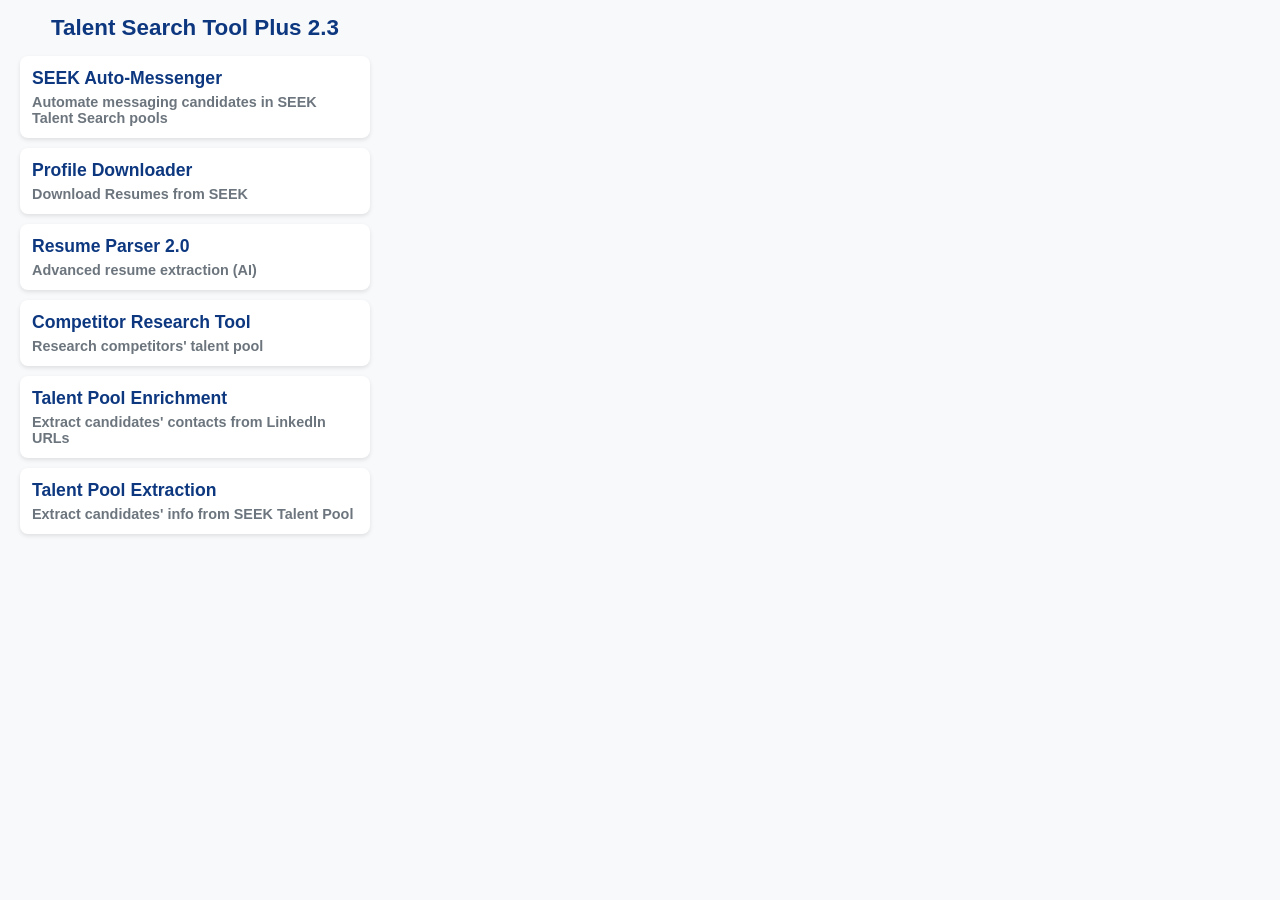
<file: index.html>
<!DOCTYPE html>
<html>

<head>
    <meta charset="UTF-8">
    <title>Talent Search Tool Plus 2.2</title>
    <link rel="stylesheet" href="style.css">
</head>

<body>
    <div id="landing-page">
        <h2>Talent Search Tool Plus 2.3</h2>

        <button class="tool-button" data-tool="auto-messenger">
            <h3>SEEK Auto-Messenger</h3>
            <p>Automate messaging candidates in SEEK Talent Search pools</p>
        </button>

        <button class="tool-button" data-tool="profile-downloader">
            <h3>Profile Downloader</h3>
            <p>Download Resumes from SEEK</p>
        </button>

        <button class="tool-button" id="resume-parser-2-button">
            <h3>Resume Parser 2.0</h3>
            <p>Advanced resume extraction (AI)</p>
        </button>

        <button class="tool-button" data-tool="competitor-research-tool">
            <h3>Competitor Research Tool</h3>
            <p>Research competitors' talent pool</p>
        </button>

        <button class="tool-button" data-tool="talent-pool-enrichment">
            <h3>Talent Pool Enrichment</h3>
            <p>Extract candidates' contacts from Linkedln URLs</p>
        </button>

        <button class="tool-button" data-tool="talent-pool-extraction">
            <h3>Talent Pool Extraction</h3>
            <p>Extract candidates' info from SEEK Talent Pool</p>
        </button>
    </div>

    <script src="navigation.js"></script>
</body>

</html>
</file>
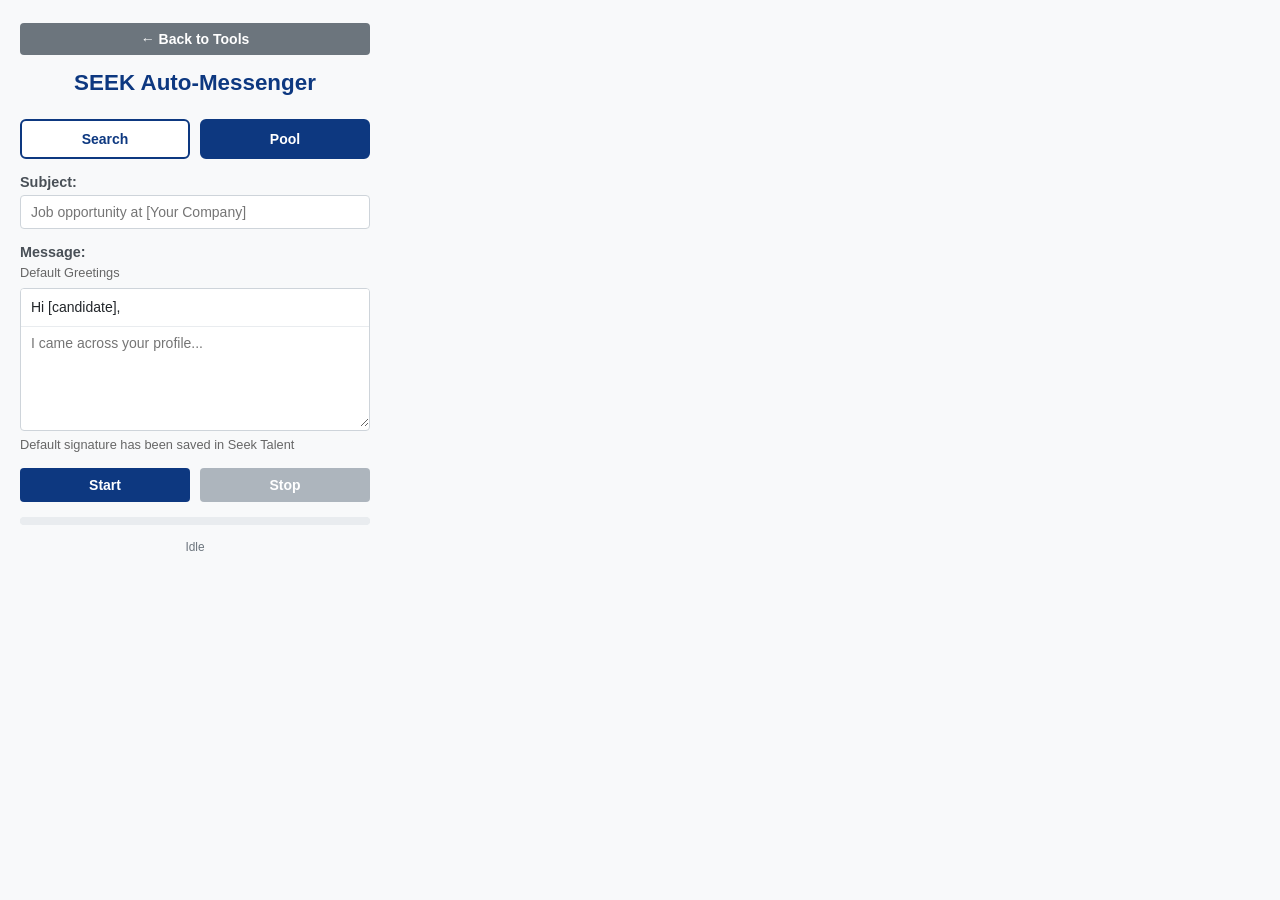
<file: Auto-Seek-Messenger/auto-messenger.html>
<!DOCTYPE html>
<html>

<head>
    <meta charset="UTF-8">
    <title>SEEK Auto-Messenger</title>
    <link rel="stylesheet" href="../style.css">
</head>

<body>
    <!-- Auto-Messenger Tool -->
    <div id="auto-messenger" class="tool-section active">
        <button class="back-button" data-action="back">← Back to Tools</button>
        <h2>SEEK Auto-Messenger</h2>

        <div class="mode-selection">
            <button class="mode-button" data-mode="search">Search</button>
            <button class="mode-button active" data-mode="pool">Pool</button>
        </div>

        <div class="form-group">
            <label for="subject">Subject:</label>
            <input type="text" id="subject" placeholder="Job opportunity at [Your Company]">
        </div>
        <div class="form-group">
            <label for="message">Message:</label>
            <p class="form-caption">Default Greetings</p>
            <div class="message-composer">
                <div class="message-prefix" id="message-prefix">Hi [candidate],</div>
                <textarea id="message" placeholder="I came across your profile..."></textarea>
            </div>
            <p class="form-caption form-caption--above-actions">Default signature has been saved in Seek Talent</p>
        </div>
        <div class="buttons-container">
            <button id="startButton">Start</button>
            <button id="stopButton" class="stop" disabled>Stop</button>
        </div>
        <div class="progress-container">
            <progress id="progressBar" value="0" max="100"></progress>
        </div>
        <div class="status" id="statusText">Idle</div>
    </div>

    <!-- Popup Modal for Completion/Error Messages -->
    <div id="popup" class="custom-modal">
        <div class="custom-modal-content">
            <h3 id="popup-title">Process Update</h3>
            <p id="popup-message">This is a sample message.</p>
            <button id="closePopup">Close</button>
        </div>
    </div>

    <script defer src="auto-messenger.js"></script>
</body>

</html>
</file>
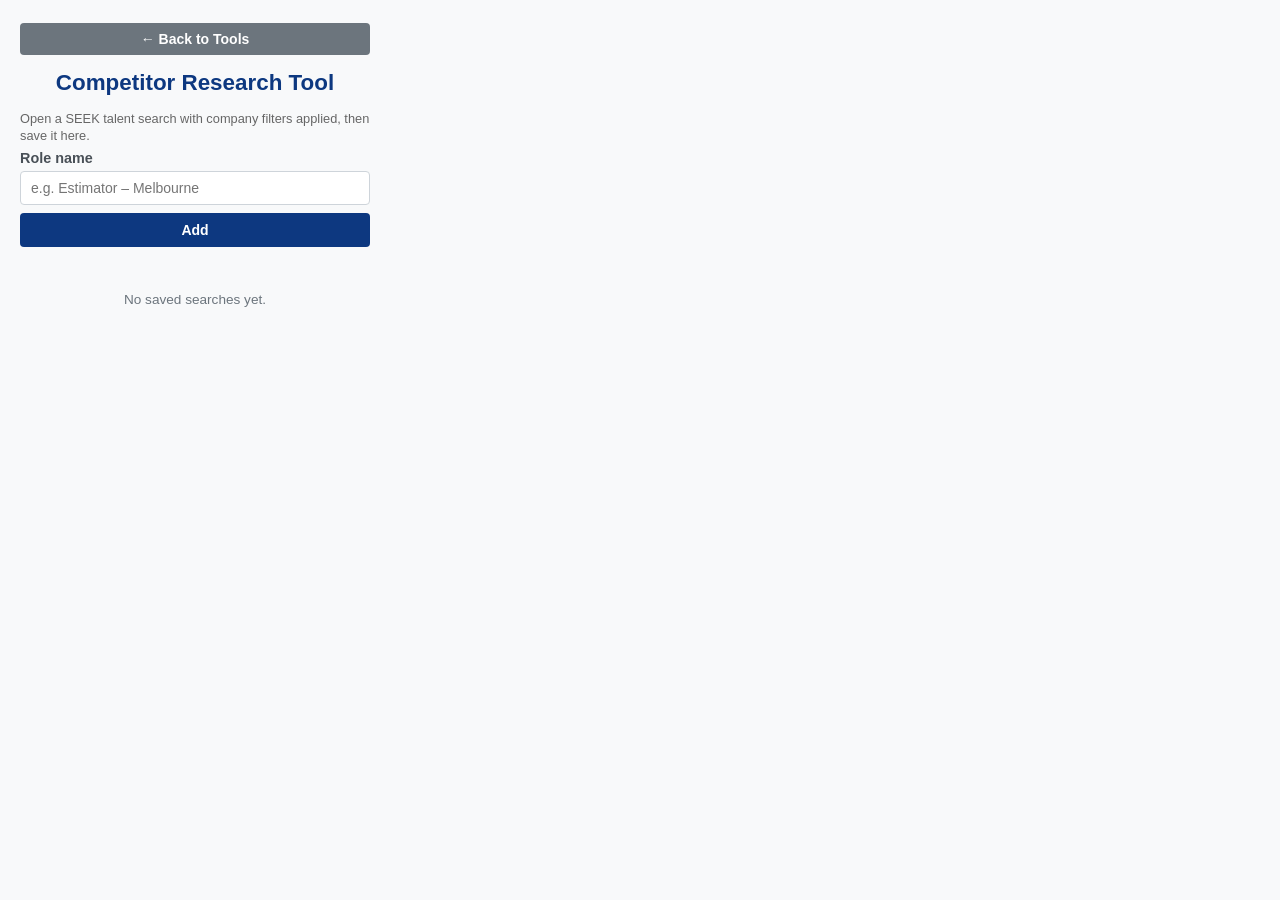
<file: Competitor-Research-Tool/competitor-research-tool.html>
<!DOCTYPE html>

<html>



<head>

    <meta charset="UTF-8">

    <title>Competitor Research Tool</title>

    <link rel="stylesheet" href="../style.css">

</head>



<body>

    <div id="competitor-research-tool" class="tool-section active">

        <button class="back-button" data-action="back">← Back to Tools</button>

        <h2>Competitor Research Tool</h2>



        <p class="form-caption">Open a SEEK talent search with company filters applied, then save it here.</p>



        <div class="crt-save-form form-group">

            <label for="roleNameInput">Role name</label>

            <input type="text" id="roleNameInput" placeholder="e.g. Estimator – Melbourne" maxlength="120">

            <button type="button" id="addSearchButton">Add</button>

        </div>



        <div class="status" id="crtStatus"></div>



        <div class="crt-saved-list" id="savedSearchList">

            <p class="crt-empty-state" id="emptyState">No saved searches yet.</p>

        </div>

    </div>



    <script defer src="competitor-research-tool.js"></script>

</body>



</html>
</file>
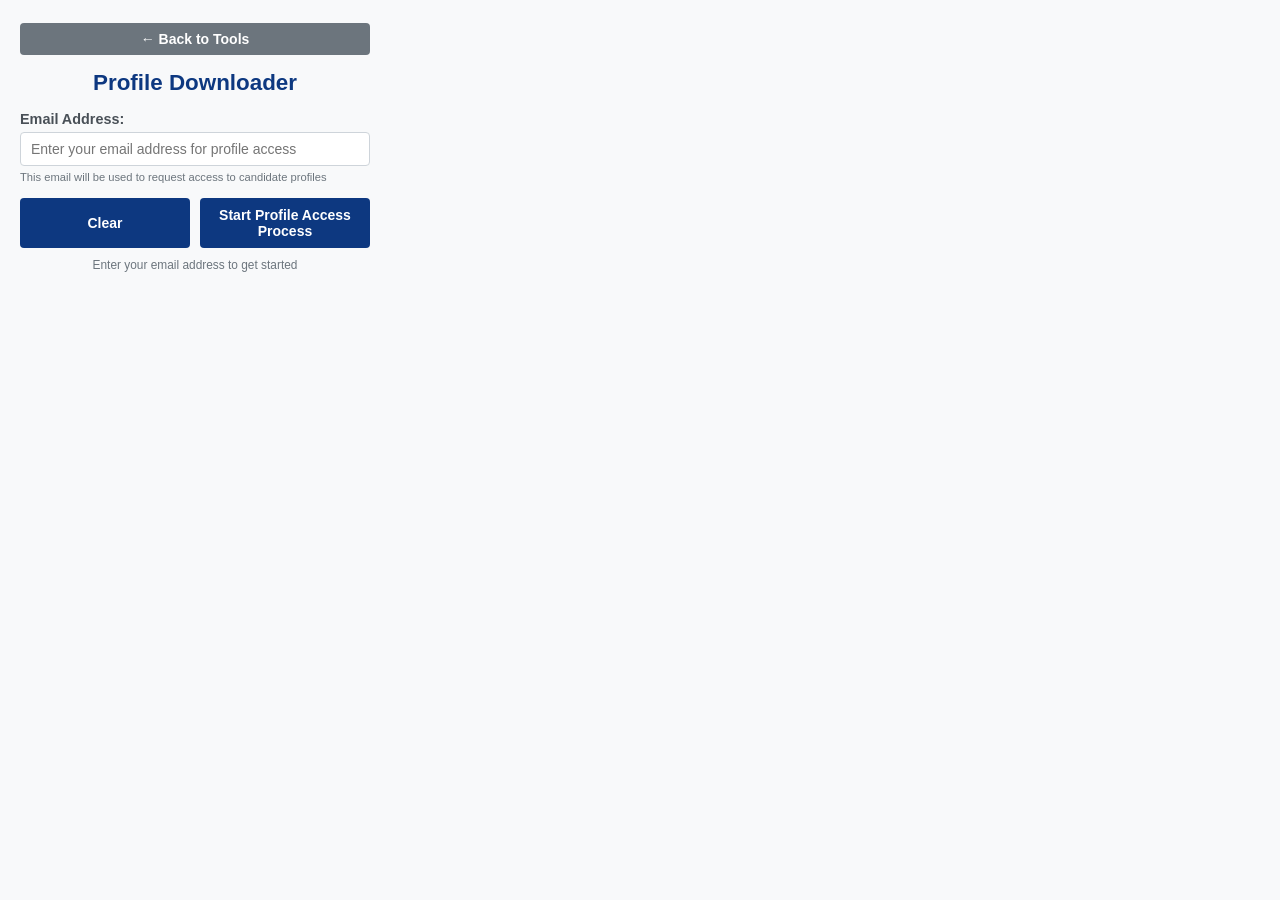
<file: Profile-Downloader/profile_downloader.html>
<!DOCTYPE html>
<html>

<head>
    <meta charset="UTF-8">
    <title>Profile Downloader</title>
    <link rel="stylesheet" href="../style.css">
</head>

<body>
    <!-- Profile Downloader Tool -->
    <div id="profile-downloader" class="tool-section active">
        <button class="back-button" data-action="back">← Back to Tools</button>
        <h2>Profile Downloader</h2>

        <div class="form-group">
            <label for="user-email">Email Address:</label>
            <input type="email" id="user-email" placeholder="Enter your email address for profile access">
            <div style="font-size: 0.8em; color: #6c757d; margin-top: 5px;">
                This email will be used to request access to candidate profiles
            </div>
        </div>

        <div class="buttons-container">
            <button id="profile-clear-button">Clear</button>
            <button id="profile-download-button">Start Profile Access Process</button>
        </div>

        <div id="profile-status" class="status">Enter your email address to get started</div>
        <progress id="profile-progress" value="0" max="100" style="width: 100%; margin: 10px 0;"></progress>

        <div id="profile-results" style="display: none;">
            <h3>Process Results</h3>
            <div id="profile-summary"></div>
        </div>
    </div>

    <script defer src="profile_downloader.js"></script>
</body>

</html>
</file>
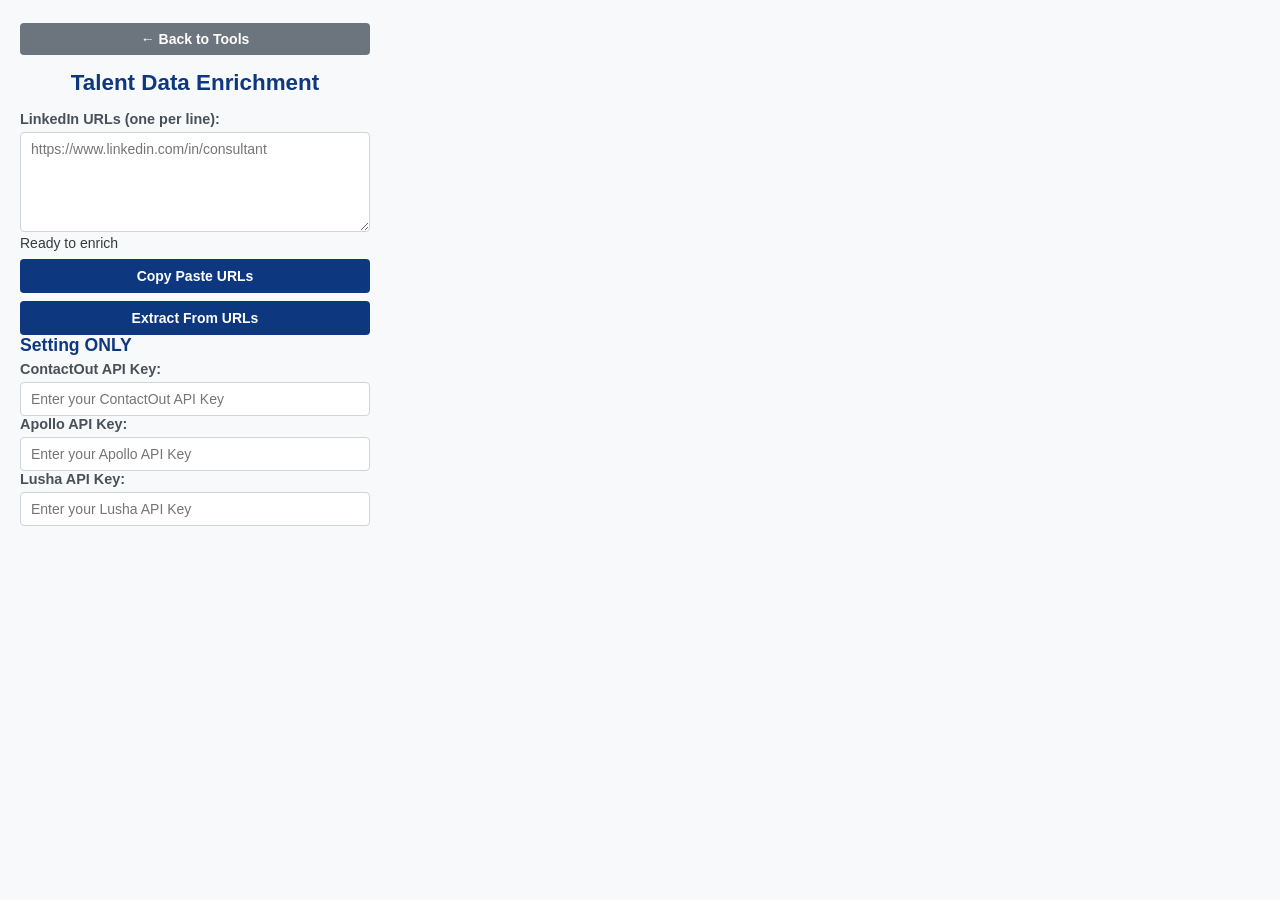
<file: Talent-Data-Enrichment/talent-data-enrichment.html>
<!DOCTYPE html>
<html>

<head>
    <meta charset="UTF-8">
    <title>Talent Data Enrichment</title>
    <link rel="stylesheet" href="../style.css">
</head>

<body>
    <div id="talent-data-enrichment" class="tool-section active">
        <button class="back-button" data-action="back">← Back to Tools</button>
        <h2>Talent Data Enrichment</h2>

        <div class="input-section">
            <label for="linkedinUrls">LinkedIn URLs (one per line):</label>
            <textarea id="linkedinUrls" rows="2" placeholder="https://www.linkedin.com/in/consultant"></textarea>
        </div>

        <div class="status-section">
            <div id="enrichment-status" class = "status-message">Ready to enrich</div>
            <progress id="enrichment-progress" value = "0" max="100"></progress>
            <div id="enrichment-stats" class="progress-details"></div>

        </div>

        <div class="button-section">
            <button type = "button" id = "enrichCopyPasteButton">Copy Paste URLs</button>
            <button type = "button" id = "enrichBtn" class="extract-btn">Extract From URLs</button>

        </div>

        <div class="divider"></div>

        <!--Setting ContactOut, Apollo & Lusha API-->

        <div class = "section-header">
            <h3>Setting ONLY</h3>
        </div>

        <div class = "input-section">
            <label for = "contactOutApiKey">ContactOut API Key:</label>
            <input type = "password" id = "contactOutApiKey" placeholder="Enter your ContactOut API Key">
        </div>

        <div class = "input-section">
            <label for = "apolloApiKey">Apollo API Key:</label>
            <input type = "password" id = "apolloApiKey" placeholder="Enter your Apollo API Key">
        </div>

        <div class = "input-section">
            <label for = "lushaApiKey">Lusha API Key:</label>
            <input type = "password" id = "lushaApiKey" placeholder="Enter your Lusha API Key">
        </div>
    </div>

    <script type="module" src="talent-data-enrichment.js"></script>
</body>

</html>
</file>
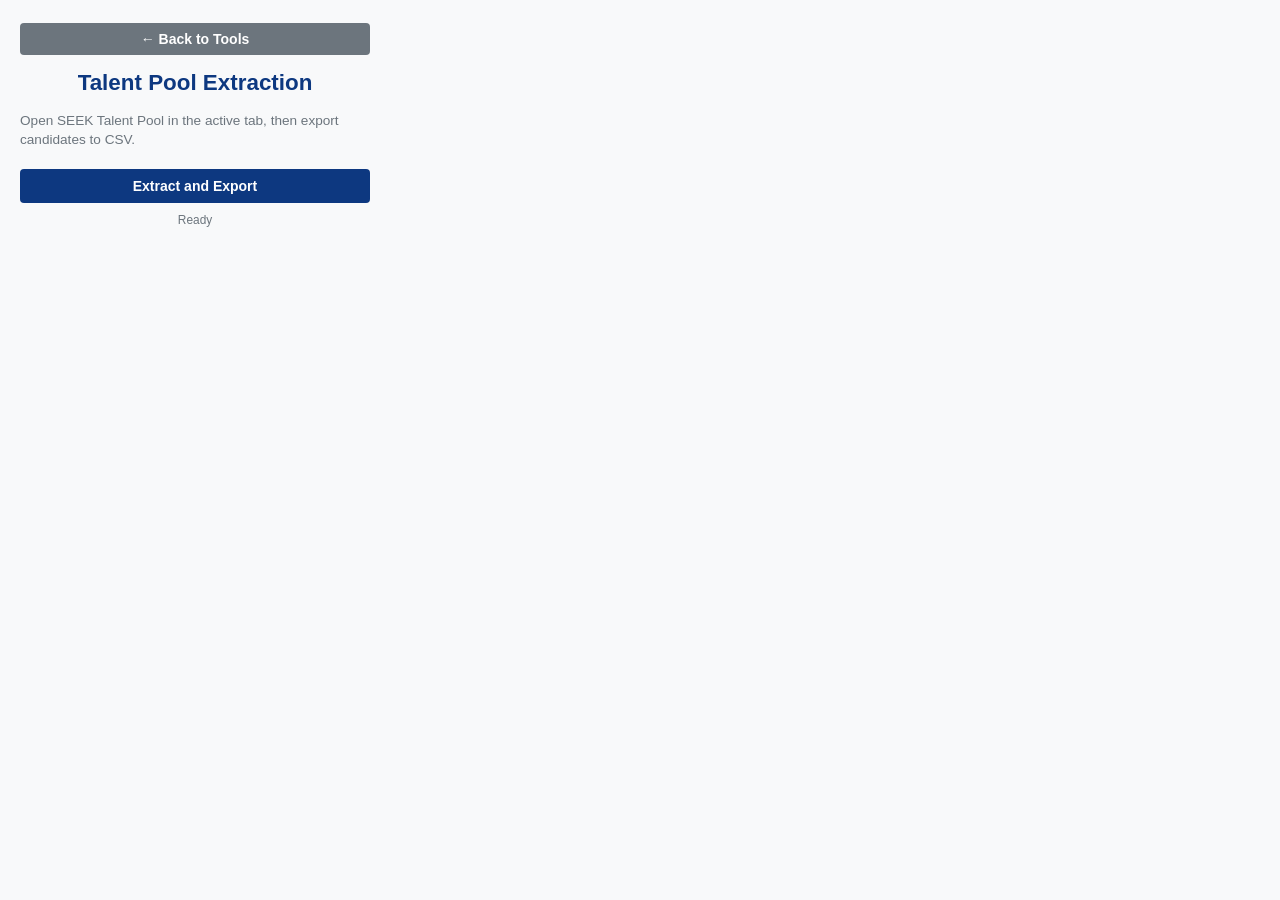
<file: Talent-Pool-Extraction/talent-pool-extraction.html>
<!DOCTYPE html>
<html>

<head>
    <meta charset="UTF-8">
    <title>Talent Pool Extraction</title>
    <link rel="stylesheet" href="../style.css">
</head>

<body>
    <div id="talent-pool-extraction" class="tool-section active">
        <button class="back-button" data-action="back">← Back to Tools</button>
        <h2>Talent Pool Extraction</h2>

        <p style="font-size:0.85rem;color:#6c757d;line-height:1.4;margin:0 0 12px 0;">Open SEEK Talent Pool in the
            active tab, then export candidates to CSV.</p>

        <button type="button" id="extractExportButton">Extract and Export</button>

        <div class="status" id="extractionStatus">Ready</div>
    </div>

    <script defer src="talent-pool-extraction.js"></script>
</body>

</html>
</file>
<file: style.css>
/* Candidate Talent Search Tool - Styles */

body {
    width: 350px;
    padding: 15px 20px;
    font-family: 'Segoe UI', Tahoma, Geneva, Verdana, sans-serif;
    background-color: #f8f9fa;
    color: #343a40;
    font-size: 14px;
    margin: 0;
}

h2 {
    margin: 0 0 15px 0;
    color: #0d3880;
    font-size: 1.4rem;
    text-align: center;
    font-weight: 600;
}

h3 {
    color: #0d3880;
    margin: 0 0 5px 0;
    font-size: 1.1rem;
}

/* Landing Page Styles */
.tool-button {
    width: 100%;
    padding: 12px;
    margin-bottom: 10px;
    background: white;
    border: none;
    border-radius: 8px;
    text-align: left;
    cursor: pointer;
    box-shadow: 0 2px 4px rgba(0, 0, 0, 0.1);
    transition: transform 0.2s ease, box-shadow 0.2s ease;
    display: block;
    text-decoration: none;
    color: inherit;
}

.tool-button:hover {
    transform: translateY(-2px);
    box-shadow: 0 4px 8px rgba(0, 0, 0, 0.15);
}

.tool-button p {
    color: #6c757d;
    margin: 0;
    font-size: 0.9rem;
}

/* Tool Section Styles */
.tool-section {
    display: none;
    width: 100%;
}

.tool-section.active {
    display: block;
}

.back-button {
    background-color: #6c757d;
    margin-bottom: 15px;
    width: 100%;
    padding: 8px 10px;
    border-radius: 4px;
    border: none;
    color: white;
    cursor: pointer;
    font-weight: 600;
}

.back-button:hover {
    background-color: #5a6268;
}

/* Auto-Messenger specific styles */
.form-group {
    margin-bottom: 15px;
}

.mode-selection {
    display: flex;
    gap: 10px;
    margin-bottom: 15px;
}

.mode-button {
    flex: 1;
    padding: 10px;
    background: white;
    border: 2px solid #0d3880;
    border-radius: 6px;
    color: #0d3880;
    font-weight: 600;
    cursor: pointer;
    transition: all 0.2s ease;
}

.mode-button.active {
    background: #0d3880;
    color: white;
}

.mode-button:hover {
    background: #0d3880;
    color: white;
}

label {
    display: block;
    margin-bottom: 5px;
    font-weight: 600;
    color: #495057;
    font-size: 0.9rem;
}

.form-caption {
    margin: 0 0 6px 0;
    font-size: 0.8rem;
    font-weight: 400;
    color: #666666;
    line-height: 1.3;
}

.form-caption--above-actions {
    margin: 6px 0 0 0;
}

.message-composer {
    border: 1px solid #ced4da;
    border-radius: 4px;
    overflow: hidden;
    background: #fff;
}

.message-composer:focus-within {
    border-color: #0d3880;
    box-shadow: 0 0 0 2px rgba(13, 56, 128, 0.2);
}

.message-prefix {
    padding: 8px 10px;
    font-size: 14px;
    font-family: inherit;
    line-height: 1.5;
    color: #212529;
    border-bottom: 1px solid #e9ecef;
    background: #fff;
    user-select: none;
    cursor: default;
}

.message-composer textarea {
    border: none;
    border-radius: 0;
    margin-top: 0;
    box-shadow: none;
}

.message-composer textarea:focus {
    outline: none;
    box-shadow: none;
}

input,
textarea,
button {
    width: 100%;
    padding: 8px 10px;
    box-sizing: border-box;
    border-radius: 4px;
    border: 1px solid #ced4da;
    font-family: inherit;
    font-size: 14px;
}

input:focus,
textarea:focus {
    border-color: #0d3880;
    outline: none;
    box-shadow: 0 0 0 2px rgba(13, 56, 128, 0.2);
}

textarea {
    min-height: 100px;
    resize: vertical;
}

button {
    background-color: #0d3880;
    color: white;
    border: none;
    cursor: pointer;
    margin-top: 8px;
    font-weight: 600;
    transition: background-color 0.2s ease-in-out;
    padding: 9px 10px;
}

button:hover:not(:disabled) {
    background-color: #0a2d66;
}

button.stop {
    background-color: #e74c3c;
}

button.stop:hover:not(:disabled) {
    background-color: #c0392b;
}

button:disabled {
    background-color: #adb5bd;
    cursor: not-allowed;
}

.progress-container {
    margin: 15px 0;
    background-color: #e9ecef;
    border-radius: 4px;
    overflow: hidden;
    height: 8px;
}

progress {
    width: 100%;
    height: 100%;
    border: none;
    display: block;
}

progress::-webkit-progress-bar {
    background-color: #e9ecef;
    border-radius: 4px;
}

progress::-webkit-progress-value {
    background-color: #28a745;
    border-radius: 4px;
    transition: width 0.3s ease-in-out;
}

progress::-moz-progress-bar {
    background-color: #28a745;
    border-radius: 4px;
    transition: width 0.3s ease-in-out;
}

.status {
    text-align: center;
    margin: 10px 0 15px 0;
    font-size: 0.85em;
    color: #6c757d;
    font-weight: 500;
    min-height: 1.2em;
}

.notification {
    position: fixed;
    bottom: 15px;
    right: 15px;
    padding: 10px 15px;
    border-radius: 4px;
    color: white;
    box-shadow: 0 2px 5px rgba(0, 0, 0, 0.15);
    opacity: 1;
    transition: opacity 0.5s ease, transform 0.5s ease;
    z-index: 1000;
    transform: translateY(0);
    max-width: 300px;
    font-size: 0.85rem;
}

.notification.success {
    background-color: #27ae60;
}

.notification.error {
    background-color: #e74c3c;
}

.notification.warning {
    background-color: #f39c12;
}

.notification.info {
    background-color: #3498db;
}

.notification.fade-out {
    opacity: 0;
    transform: translateY(15px);
}

.buttons-container {
    display: flex;
    gap: 10px;
}

.buttons-container button {
    flex: 1;
    margin-top: 0;
}

#landing-page {
    display: block;
    width: 100%;
}

/* Modal styles */
.custom-modal {
    display: none;
    position: fixed;
    z-index: 1001;
    left: 0;
    top: 0;
    width: 100vw;
    height: 100vh;
    overflow: auto;
    background-color: rgba(0, 0, 0, 0.5);
}

.custom-modal.active {
    display: flex;
    align-items: center;
    justify-content: center;
}

.custom-modal-content {
    background-color: #ffffff;
    padding: 25px 30px;
    border: 1px solid #ddd;
    border-radius: 8px;
    width: 90%;
    max-width: 330px;
    box-shadow: 0 5px 15px rgba(0, 0, 0, 0.25);
    text-align: center;
}

#popup-title {
    margin-top: 0;
    margin-bottom: 10px;
    font-size: 1.3rem;
    color: #333;
    font-weight: 600;
}

#popup-message {
    font-size: 0.95rem;
    color: #555;
    margin-bottom: 20px;
    line-height: 1.5;
}

#closePopup {
    background-color: #0d3880;
    color: white;
    padding: 10px 20px;
    border: none;
    border-radius: 4px;
    cursor: pointer;
    font-weight: 600;
    display: inline-block;
    width: auto;
}

#closePopup:hover {
    background-color: #0a2d66;
}

/* Competitor Research Tool */
.crt-save-form button {
    margin-top: 8px;
}

.crt-saved-list {
    margin-top: 4px;
}

.crt-empty-state {
    text-align: center;
    color: #6c757d;
    font-size: 0.85rem;
    margin: 12px 0 0 0;
}

.crt-saved-item {
    background: white;
    border-radius: 8px;
    padding: 10px 12px;
    margin-bottom: 10px;
    box-shadow: 0 1px 3px rgba(0, 0, 0, 0.08);
}

.crt-saved-header {
    margin-bottom: 8px;
}

.crt-saved-name {
    display: block;
    width: 100%;
    margin: 0 0 4px 0;
    padding: 4px 6px;
    background: none;
    border: none;
    border-radius: 4px;
    color: #0d3880;
    font-size: 1rem;
    font-weight: 600;
    text-align: left;
    cursor: pointer;
    line-height: 1.3;
    transition: background-color 0.15s ease, color 0.15s ease;
}

.crt-saved-name:hover:not(:disabled) {
    background-color: rgba(13, 56, 128, 0.08);
    color: #2a6cb8;
    text-decoration: underline;
}

.crt-saved-meta {
    font-size: 0.78rem;
    color: #6c757d;
    line-height: 1.3;
}

.crt-item-actions {
    display: flex;
    flex-wrap: wrap;
    gap: 6px;
    margin-bottom: 0;
}

.crt-item-actions button {
    flex: 1 1 auto;
    min-width: 0;
    margin-top: 0;
    padding: 6px 8px;
    font-size: 0.78rem;
    font-weight: 600;
}

.crt-btn-secondary {
    background-color: #e9ecef;
    color: #343a40;
}

.crt-btn-secondary:hover:not(:disabled) {
    background-color: #dee2e6;
}

.crt-btn-danger {
    background-color: #e74c3c;
    flex: 0 0 auto;
}

.crt-btn-danger:hover:not(:disabled) {
    background-color: #c0392b;
}

.crt-companies-panel {
    margin-top: 8px;
}

.crt-companies-list {
    margin: 0;
    padding: 8px 10px;
    max-height: 140px;
    overflow-y: auto;
    background: #f8f9fa;
    border: 1px solid #dee2e6;
    border-radius: 4px;
    font-family: inherit;
    font-size: 0.8rem;
    line-height: 1.45;
    white-space: pre-wrap;
    word-break: break-word;
    user-select: all;
    cursor: text;
}
</file>
